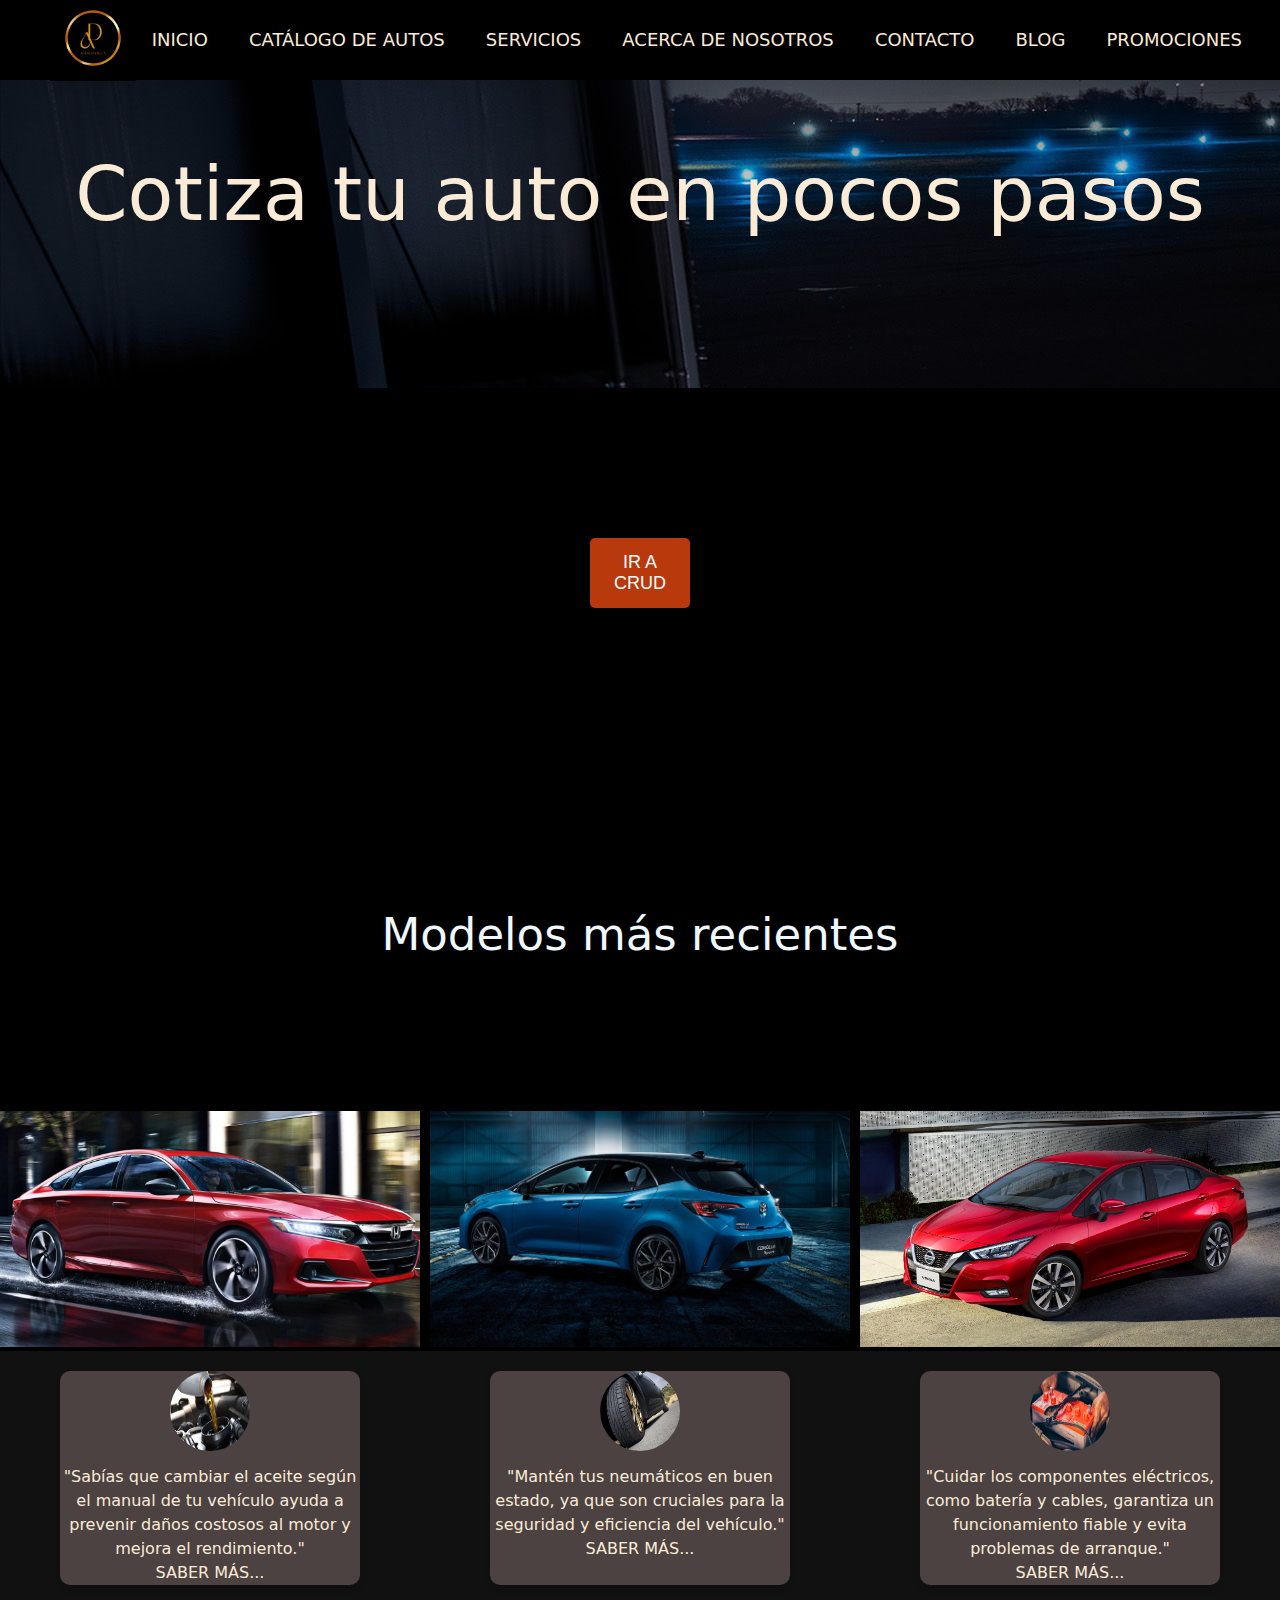
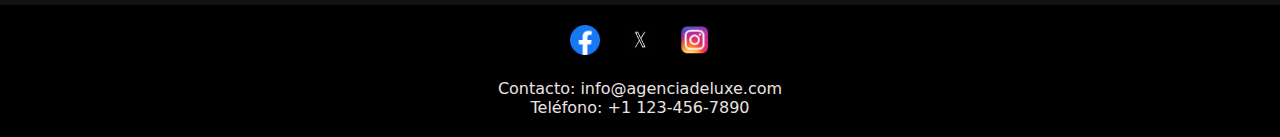
<file: index.html>
<!DOCTYPE html>
<html lang="en">
<head>
    <meta charset="UTF-8">
    <meta name="viewport" content="width=device-width, initial-scale=1.0">
    <link rel="stylesheet" href="index.css">
    <link href="https://cdnjs.cloudflare.com/ajax/libs/font-awesome/5.13.0/css/all.min.css" rel="stylesheet">
    
    <title>Autos Deluxe</title>
</head>
<body>
    <header>
    <nav>
        <input type="checkbox" id="check">
        <label for="check" class="checkbtn">
            <i class="fas fa-bars"></i>
        </label>
        <a href="index.html" class="enlace">
        <img src="img/A.png" alt="Agencia Deluxe" class="logo">
        </a>
        <ul class="nav">
            <li><a href="index.html">Inicio</a></li>
            <li><a href="catalogo.html">Catálogo de autos</a></li>
            <li><a href="servicios.html">Servicios</a></li>
            <li><a href="nosotros.html">Acerca de Nosotros</a></li>
            <li><a href="contacto.html">Contacto</a></li>
            <li><a href="blog.html">Blog</a></li>
            <li><a href="promociones.html">Promociones</a></li>
        </ul>

    </nav>
</header>
    
    <div class="cuerpo">
 
        <a href="servicios.html">
            <p class="titulo">Cotiza tu auto en pocos pasos</p>
            <!-- <button class="cotizar" type="button">Cotiza hoy</button> -->
        </a>
    
    </div>
    
    <div class="catalogoCRUD">
        <!-- <p class="titulo3">Visita nuestro catálogo (APP CRUD)</p> -->
        <a href="catalogo.html">
            <button class="cotizar" type="button">IR A CRUD</button>
        </a>
    
    </div>

    <p class="titulo2">Modelos más recientes</p>
    <div class="modeloos_recientes">
       
        <div class="elemento1"> <img src="img/hondaAC2021.webp">
            
            <div class="overlay">
                <a href="catalogo.html"><p>Honda Accord 2021</p></a>
            </div>
    
        </div>
       
        <div class="elemento2"> <img src="img/toyota1.jpeg">
            <div class="overlay">
                <a href="catalogo.html"><p>Toyota Corolla 2022 HatchBack</p></a>
            </div>
        </div>
       
        <div class="elemento3"> <img src="img/versa1.jpg">
            <div class="overlay">
                <a href="catalogo.html"><p>Nissan Versa 2022</p></a>
            </div>
        </div>
    </div>
    <section class="consejos">
        <div class="consejo">
            <img src="img/img2.jpg" alt="cuidado del motor">
            <p>"Sabías que cambiar el aceite según el manual de tu vehículo ayuda a prevenir daños costosos al motor y mejora el rendimiento."</p>
            <a href="blog.html"><p class="blog">SABER MÁS...</p></a>
        </div>
        <div class="consejo">
            <img src="img/img3.jpg" alt="cuidado neumaticos">
            <p>"Mantén tus neumáticos en buen estado, ya que son cruciales para la seguridad y eficiencia del vehículo."</p>
            <a href="blog.html"><p class="blog">SABER MÁS...</p></a>
        </div>
        <div class="consejo">
        <img src="img/img4.avif" alt="cuidados electricos">
        <p>"Cuidar los componentes eléctricos, como batería y cables, garantiza un funcionamiento fiable y evita problemas de arranque."</p>
        <a href="blog.html"><p class="blog">SABER MÁS...</p></a>
        </div>
    </section>

   
    <footer class="footer">
            
        <div class="redes-sociales">
            <a href="https://facebook.com/" target="_blank"><img src="img/fb1.png" alt="Facebook"></a>
            <a href="https://twitter.com/" target="_blank"><img src="img/x.jpeg" alt="Twitter"></a>
            <a href="https://instagram.com/" target="_blank"><img src="img/pngwing.com (1).png" alt="Instagram"></a>
        </div>
        
        <div class="info-contacto">
            <p>Contacto: info@agenciadeluxe.com</p>
            <p>Teléfono: +1 123-456-7890</p>
        </div>
    </footer> 

</body>
</html>
</file>
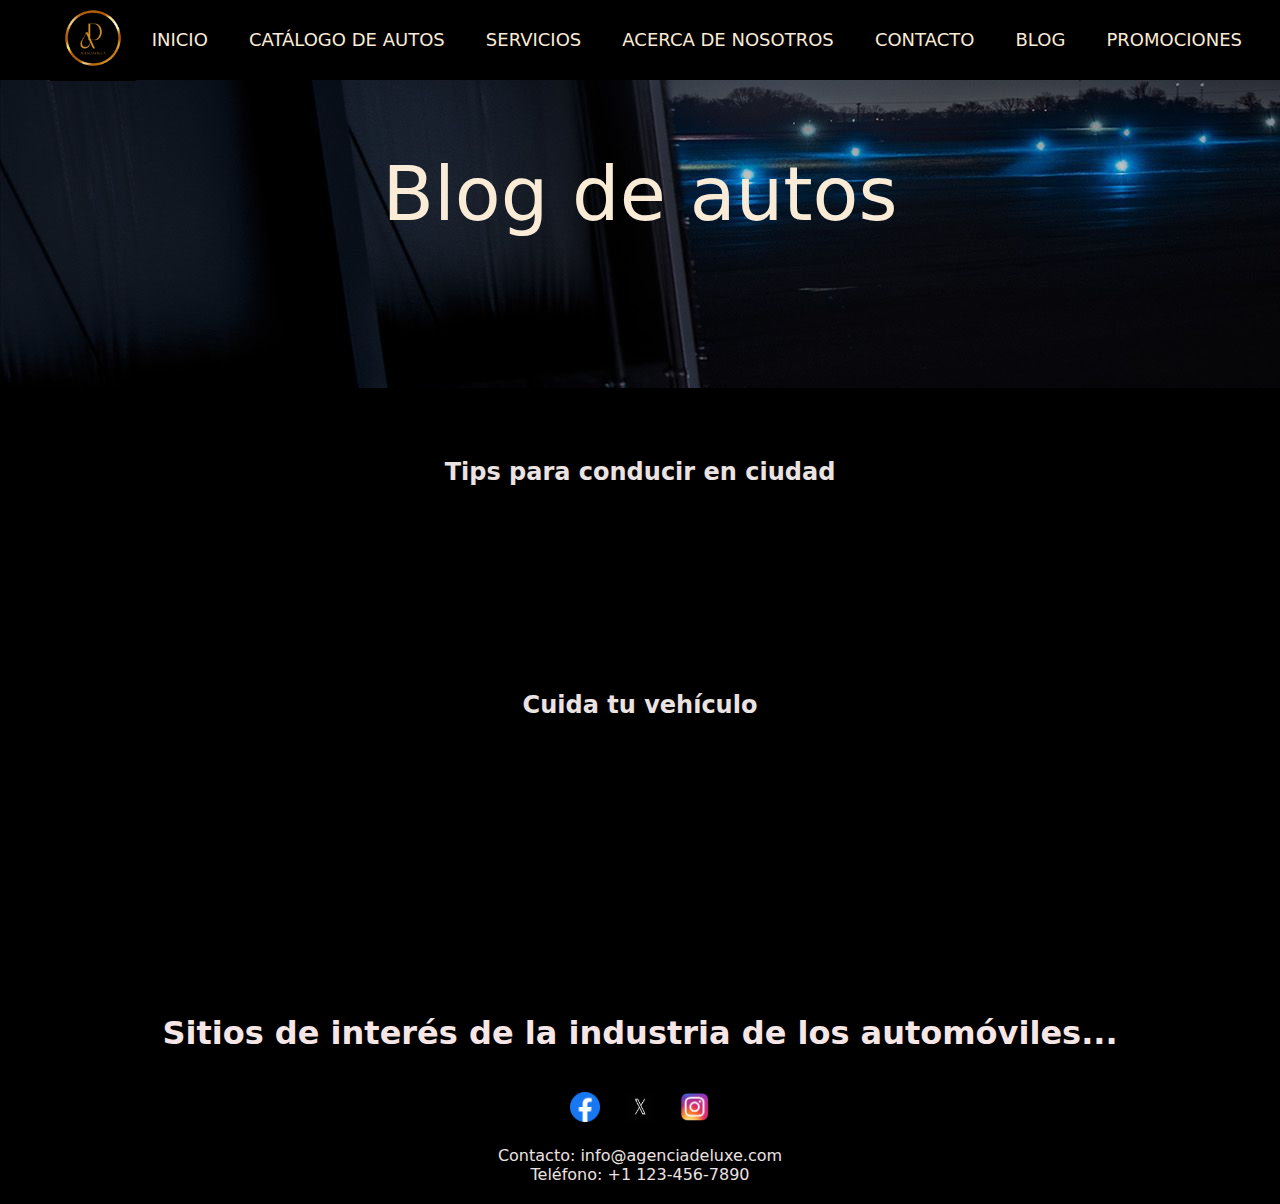
<file: blog.html>
<!DOCTYPE html>
<html lang="en">
<head>
    <meta charset="UTF-8">
    <meta name="viewport" content="width=device-width, initial-scale=1.0">
    <link rel="stylesheet" href="index.css">
    <title>Autos Deluxe</title>
    <link rel="alternate" type="application/rss+xml" title="Últimos Modelos en Stock" href="rss1.xml">
    <link href="https://cdnjs.cloudflare.com/ajax/libs/font-awesome/5.13.0/css/all.min.css" rel="stylesheet">

</head>
<body>
    <header>
        <nav>
            <input type="checkbox" id="check">
            <label for="check" class="checkbtn">
                <i class="fas fa-bars"></i>
            </label>
            <a href="index.html" class="enlace">
            <img src="img/A.png" alt="Agencia Deluxe" class="logo">
            </a>
            <ul class="nav">
                <li><a href="index.html">Inicio</a></li>
                <li><a href="catalogo.html">Catálogo de autos</a></li>
                <li><a href="servicios.html">Servicios</a></li>
                <li><a href="nosotros.html">Acerca de Nosotros</a></li>
                <li><a href="contacto.html">Contacto</a></li>
                <li><a href="blog.html">Blog</a></li>
                <li><a href="promociones.html">Promociones</a></li>
            </ul>
    
        </nav>
    </header>

    <div class="cuerpo">
        <p class="titulo">Blog de autos</p>
    </div>

    <div class="videos">

        <h2>Tips para conducir en ciudad</h2>

        <iframe width="450" height="205" src="https://www.youtube.com/embed/2243U1B6rXQ?si=5PO9a50ETGNba1sO" title="YouTube video player" frameborder="0" allow="accelerometer; autoplay; clipboard-write; encrypted-media; gyroscope; picture-in-picture; web-share" allowfullscreen></iframe>
        
        <h2>Cuida tu vehículo</h2>
        <iframe width="450" height="205" src="https://www.youtube.com/embed/PDS8Ycv0wAQ?si=6viPb1P5s4RBe6ZH" title="YouTube video player" frameborder="0" allow="accelerometer; autoplay; clipboard-write; encrypted-media; gyroscope; picture-in-picture; web-share" allowfullscreen></iframe>
    </div>

    <div class="feedBlog">
        <a  href="feed.xml"><h1>Sitios de interés de la industria de los automóviles...</h1></a>
    </div>    
    <footer class="footer">
            
        <div class="redes-sociales">
            <a href="https://facebook.com/" target="_blank"><img src="img/fb1.png" alt="Facebook"></a>
            <a href="https://twitter.com/" target="_blank"><img src="img/x.jpeg" alt="Twitter"></a>
            <a href="https://instagram.com/" target="_blank"><img src="img/pngwing.com (1).png" alt="Instagram"></a>
        </div>
        
        <div class="info-contacto">
            <p>Contacto: info@agenciadeluxe.com</p>
            <p>Teléfono: +1 123-456-7890</p>
        </div>
    </footer> 
</body>
</html>
</file>
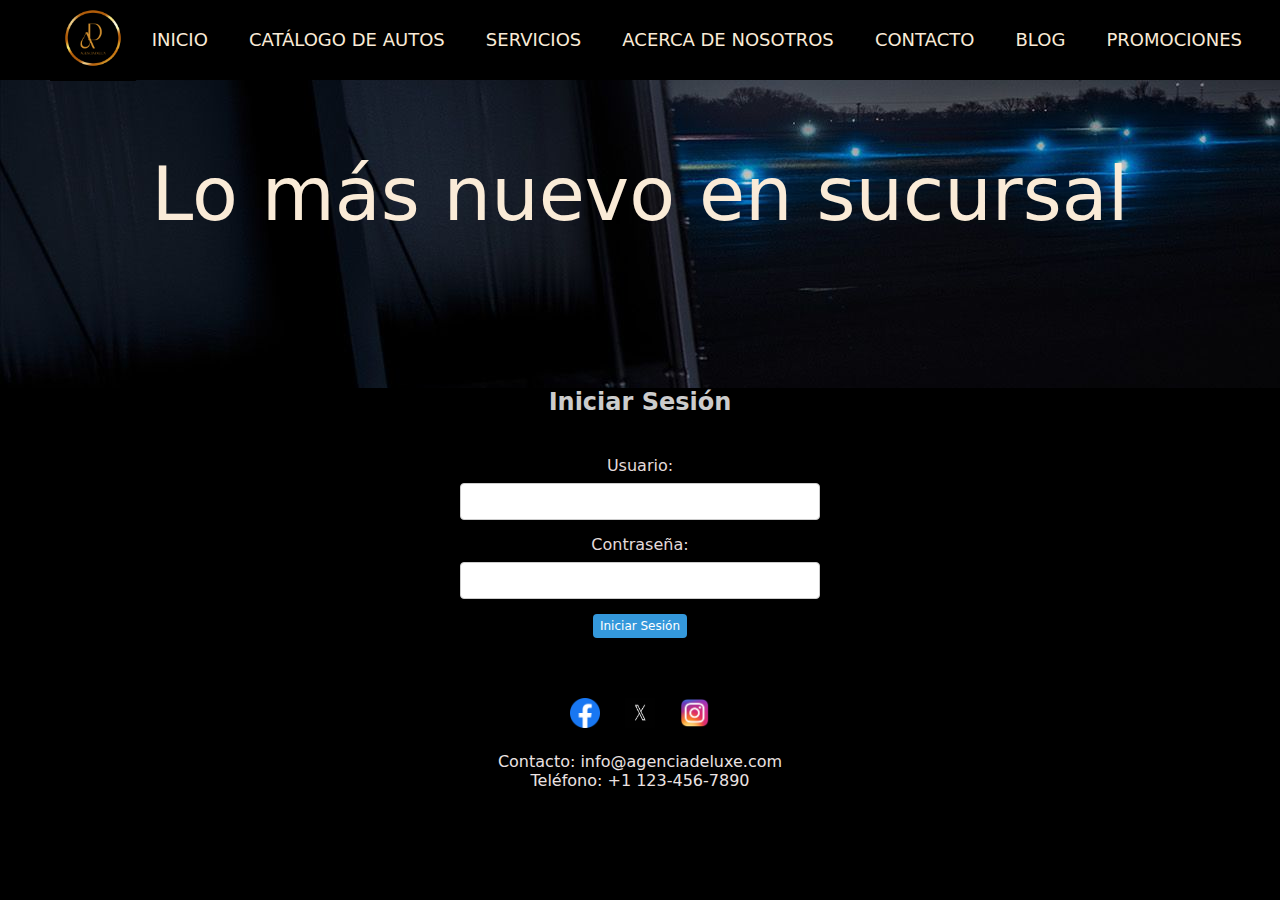
<file: catalogo.html>
<!DOCTYPE html>
<html lang="en">
<head>
    <meta charset="UTF-8">
    <meta name="viewport" content="width=device-width, initial-scale=1.0">
    <link rel="stylesheet" href="index.css">
    <link href="https://cdnjs.cloudflare.com/ajax/libs/font-awesome/5.13.0/css/all.min.css" rel="stylesheet">
    <title>Autos Deluxe</title>
</head>
<body>
    <header>
        <nav>
            <input type="checkbox" id="check">
            <label for="check" class="checkbtn">
                <i class="fas fa-bars"></i>
            </label>
            <a href="index.html" class="enlace">
            <img src="img/A.png" alt="Agencia Deluxe" class="logo">
            </a>
            <ul class="nav">
                <li><a href="index.html">Inicio</a></li>
                <li><a href="catalogo.html">Catálogo de autos</a></li>
                <li><a href="servicios.html">Servicios</a></li>
                <li><a href="nosotros.html">Acerca de Nosotros</a></li>
                <li><a href="contacto.html">Contacto</a></li>
                <li><a href="blog.html">Blog</a></li>
                <li><a href="promociones.html">Promociones</a></li>
            </ul>
    
        </nav>
    </header>
    <script src="app.js"></script>
    
    <div class="cuerpo">
        <p class="titulo">Lo más nuevo en sucursal</p>
    </div>

    <section class="sesionAdmin">
        <div id="loginContenedor">
            <h2>Iniciar Sesión</h2>

            <form id="loginFormulario">
                <label for="usuario">Usuario:</label>
                <input type="text" id="usuario" name="usuario" required><br>
                <label for="password">Contraseña:</label>
                <input type="password" id="password" name="password" required><br>
                <button type="button" onclick="login()">Iniciar Sesión</button>
            </form>
        </div>
    
        <div id="bienvenidaUsuario" >
            <h2>Bienvenido, <span id="usuarioRegistrado"></span>! Ahora tienes acceso como administrador.</h2>
        </div>
        <div id="contenedorCrud">
            <h3>Agregar, actualizar o eliminar autos</h3>
            <form id="formularioAuto">
                <label for="marcaAuto">Marca:</label>
                <input type="text" id="marcaAuto" name="marcaAuto" required><br>
                <label for="modeloAuto">Modelo:</label>
                <input type="text" id="modeloAuto" name="modeloAuto" required><br>
                <label for="anioAuto">Año:</label>
                <input type="text" id="anioAuto" name="anioAuto" required><br>
                <button type="button" onclick="agregarAuto()">Agregar Auto</button>
            </form>
    
    </section>

    <!-- inicia tabla  -->
    <div id="contenedorAutos">
       <p>CATALOGO DE AUTOS</p>
        <table id="tablaCatalogoAutos">
            <thead>
                <tr>
                    <th>Marca</th>
                    <th>Modelo</th>
                    <th>Año</th>
                    <th>Editar</th>
                    <th>Eliminar</th>
                   
                </tr>
            </thead>
            <tbody></tbody>
        </table>
    </div>

    <!-- termina tabla  -->
    <footer class="footer">
        <div class="redes-sociales">
            <a href="https://facebook.com/" target="_blank"><img src="img/fb1.png" alt="Facebook"></a>
            <a href="https://twitter.com/" target="_blank"><img src="img/x.jpeg" alt="Twitter"></a>
            <a href="https://instagram.com/" target="_blank"><img src="img/pngwing.com (1).png" alt="Instagram"></a>
        </div>
        <div class="info-contacto">
            <p>Contacto: info@agenciadeluxe.com</p>
            <p>Teléfono: +1 123-456-7890</p>
        </div>
    </footer>
    
</body>
</html>
</file>
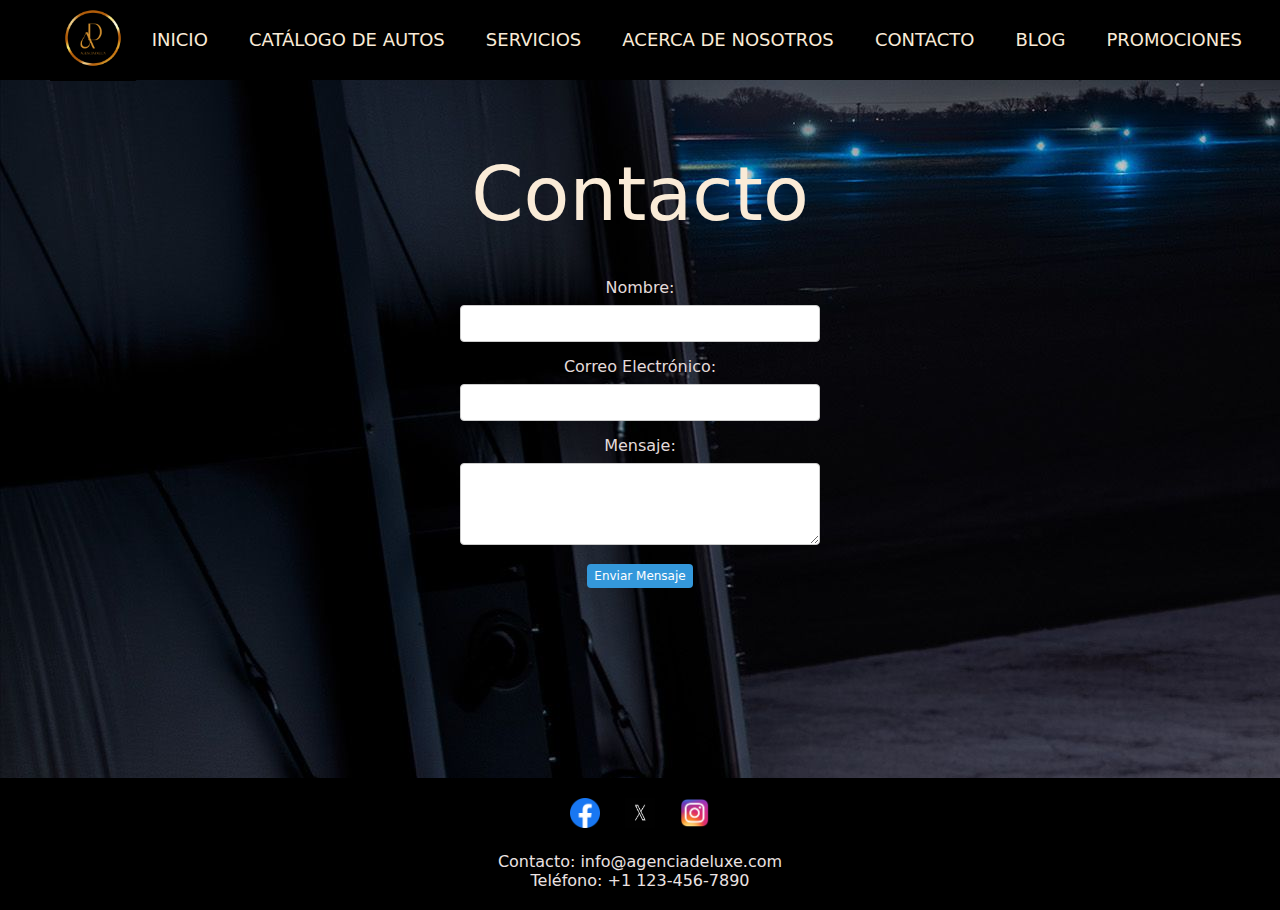
<file: contacto.html>
<!DOCTYPE html>
<html lang="en">
<head>
    <meta charset="UTF-8">
    <meta name="viewport" content="width=device-width, initial-scale=1.0">
    <link rel="stylesheet" href="index.css">
    <link href="https://cdnjs.cloudflare.com/ajax/libs/font-awesome/5.13.0/css/all.min.css" rel="stylesheet">
    <title>Autos Deluxe</title>
</head>
<body>
    <header>
        <nav>
            <input type="checkbox" id="check">
            <label for="check" class="checkbtn">
                <i class="fas fa-bars"></i>
            </label>
            <a href="index.html" class="enlace">
            <img src="img/A.png" alt="Agencia Deluxe" class="logo">
            </a>
            <ul class="nav">
                <li><a href="index.html">Inicio</a></li>
                <li><a href="catalogo.html">Catálogo de autos</a></li>
                <li><a href="servicios.html">Servicios</a></li>
                <li><a href="nosotros.html">Acerca de Nosotros</a></li>
                <li><a href="contacto.html">Contacto</a></li>
                <li><a href="blog.html">Blog</a></li>
                <li><a href="promociones.html">Promociones</a></li>
            </ul>
    
        </nav>
    </header>

    <div class="cuerpo">
        <p class="titulo">Contacto</p>
        <form method="post">
            <label>Nombre:</label>
            <input type="text" id="nombre" name="nombre" required>
    
            <label>Correo Electrónico:</label>
            <input type="email" id="correo" name="correo" required>
    
            <label>Mensaje:</label>
            <textarea id="mensaje" name="mensaje" rows="4" required></textarea>
    
            <button type="submit">Enviar Mensaje</button>
        </form>
    </div>



    <footer class="footer">
            
        <div class="redes-sociales">
            <a href="https://facebook.com/" target="_blank"><img src="img/fb1.png" alt="Facebook"></a>
            <a href="https://twitter.com/" target="_blank"><img src="img/x.jpeg" alt="Twitter"></a>
            <a href="https://instagram.com/" target="_blank"><img src="img/pngwing.com (1).png" alt="Instagram"></a>
        </div>
        
        <div class="info-contacto">
            <p>Contacto: info@agenciadeluxe.com</p>
            <p>Teléfono: +1 123-456-7890</p>
        </div>
    </footer> 
</body>
</html>
</file>
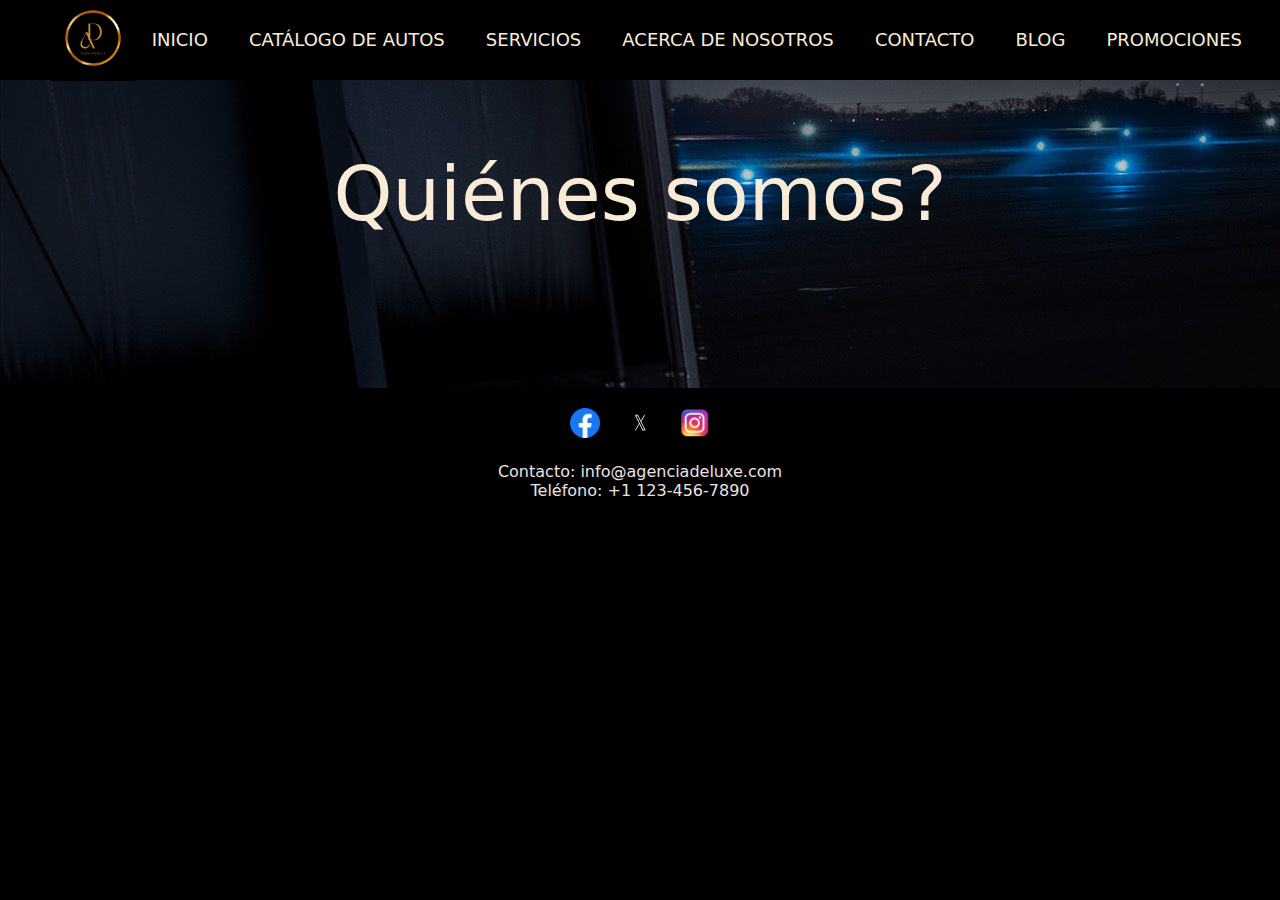
<file: nosotros.html>
<!DOCTYPE html>
<html lang="en">
<head>
    <meta charset="UTF-8">
    <meta name="viewport" content="width=device-width, initial-scale=1.0">
    <link rel="stylesheet" href="index.css">
    <link href="https://cdnjs.cloudflare.com/ajax/libs/font-awesome/5.13.0/css/all.min.css" rel="stylesheet">
    <title>Autos Deluxe</title>
</head>
<body>
    <header>
        <nav>
            <input type="checkbox" id="check">
            <label for="check" class="checkbtn">
                <i class="fas fa-bars"></i>
            </label>
            <a href="index.html" class="enlace">
            <img src="img/A.png" alt="Agencia Deluxe" class="logo">
            </a>
            <ul class="nav">
                <li><a href="index.html">Inicio</a></li>
                <li><a href="catalogo.html">Catálogo de autos</a></li>
                <li><a href="servicios.html">Servicios</a></li>
                <li><a href="nosotros.html">Acerca de Nosotros</a></li>
                <li><a href="contacto.html">Contacto</a></li>
                <li><a href="blog.html">Blog</a></li>
                <li><a href="promociones.html">Promociones</a></li>
            </ul>
    
        </nav>
    </header>

    <div class="cuerpo">
        <p class="titulo">Quiénes somos?</p>
    </div>
    <footer class="footer">
            
        <div class="redes-sociales">
            <a href="https://facebook.com/" target="_blank"><img src="img/fb1.png" alt="Facebook"></a>
            <a href="https://twitter.com/" target="_blank"><img src="img/x.jpeg" alt="Twitter"></a>
            <a href="https://instagram.com/" target="_blank"><img src="img/pngwing.com (1).png" alt="Instagram"></a>
        </div>
        
        <div class="info-contacto">
            <p>Contacto: info@agenciadeluxe.com</p>
            <p>Teléfono: +1 123-456-7890</p>
        </div>
    </footer> 
</body>
</html>
</file>
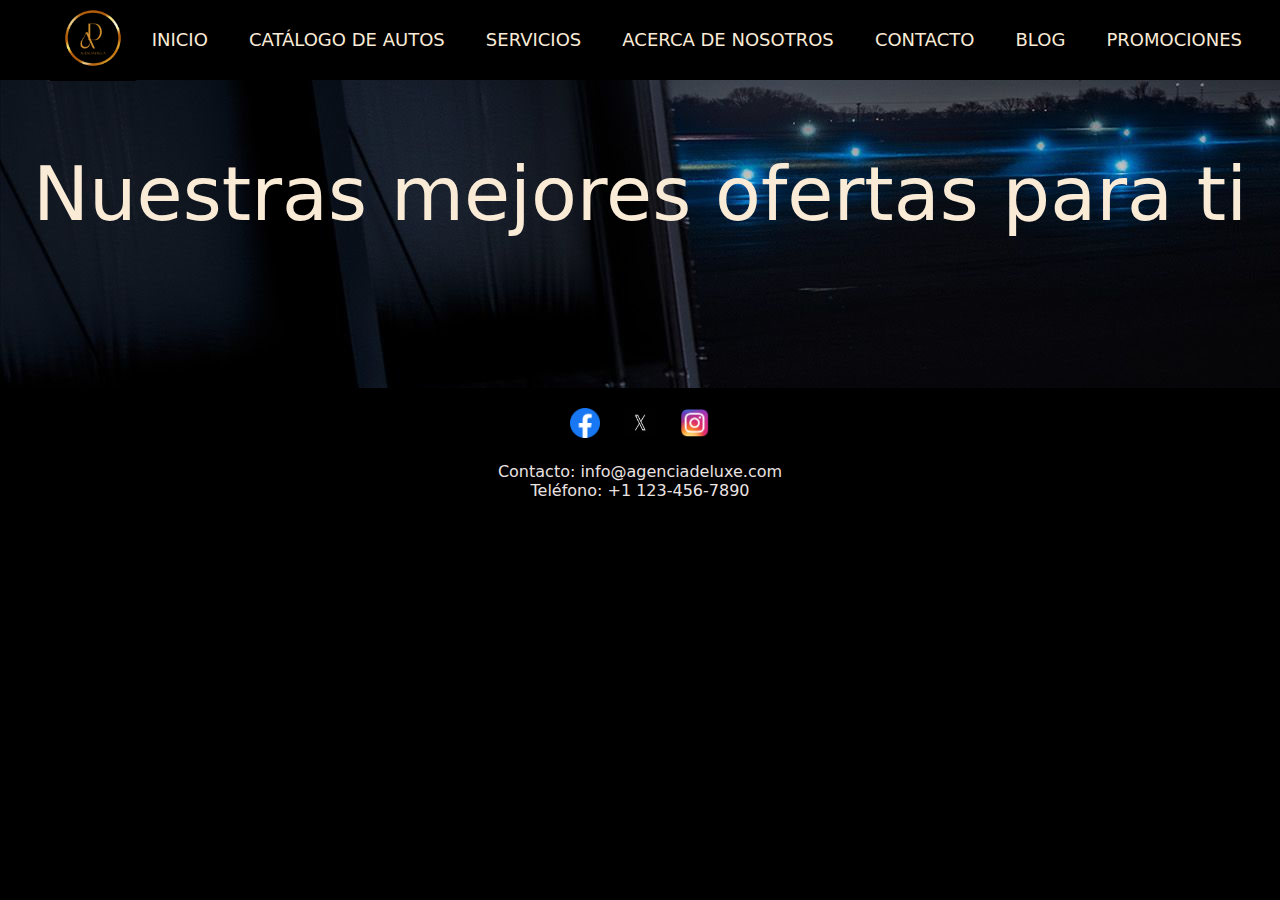
<file: promociones.html>
<!DOCTYPE html>
<html lang="en">
<head>
    <meta charset="UTF-8">
    <meta name="viewport" content="width=device-width, initial-scale=1.0">
    <link rel="stylesheet" href="index.css">
    <link href="https://cdnjs.cloudflare.com/ajax/libs/font-awesome/5.13.0/css/all.min.css" rel="stylesheet">
    <title>Autos Deluxe</title>
</head>
<body>
    <header>
        <nav>
            <input type="checkbox" id="check">
            <label for="check" class="checkbtn">
                <i class="fas fa-bars"></i>
            </label>
            <a href="index.html" class="enlace">
            <img src="img/A.png" alt="Agencia Deluxe" class="logo">
            </a>
            <ul class="nav">
                <li><a href="index.html">Inicio</a></li>
                <li><a href="catalogo.html">Catálogo de autos</a></li>
                <li><a href="servicios.html">Servicios</a></li>
                <li><a href="nosotros.html">Acerca de Nosotros</a></li>
                <li><a href="contacto.html">Contacto</a></li>
                <li><a href="blog.html">Blog</a></li>
                <li><a href="promociones.html">Promociones</a></li>
            </ul>
    
        </nav>
    </header>

    <div class="cuerpo">
        <p class="titulo">Nuestras mejores ofertas para ti</p>

    </div>
    <footer class="footer">
            
        <div class="redes-sociales">
            <a href="https://facebook.com/" target="_blank"><img src="img/fb1.png" alt="Facebook"></a>
            <a href="https://twitter.com/" target="_blank"><img src="img/x.jpeg" alt="Twitter"></a>
            <a href="https://instagram.com/" target="_blank"><img src="img/pngwing.com (1).png" alt="Instagram"></a>
        </div>
        
        <div class="info-contacto">
            <p>Contacto: info@agenciadeluxe.com</p>
            <p>Teléfono: +1 123-456-7890</p>
        </div>
    </footer> 
</body>
</html>
</file>
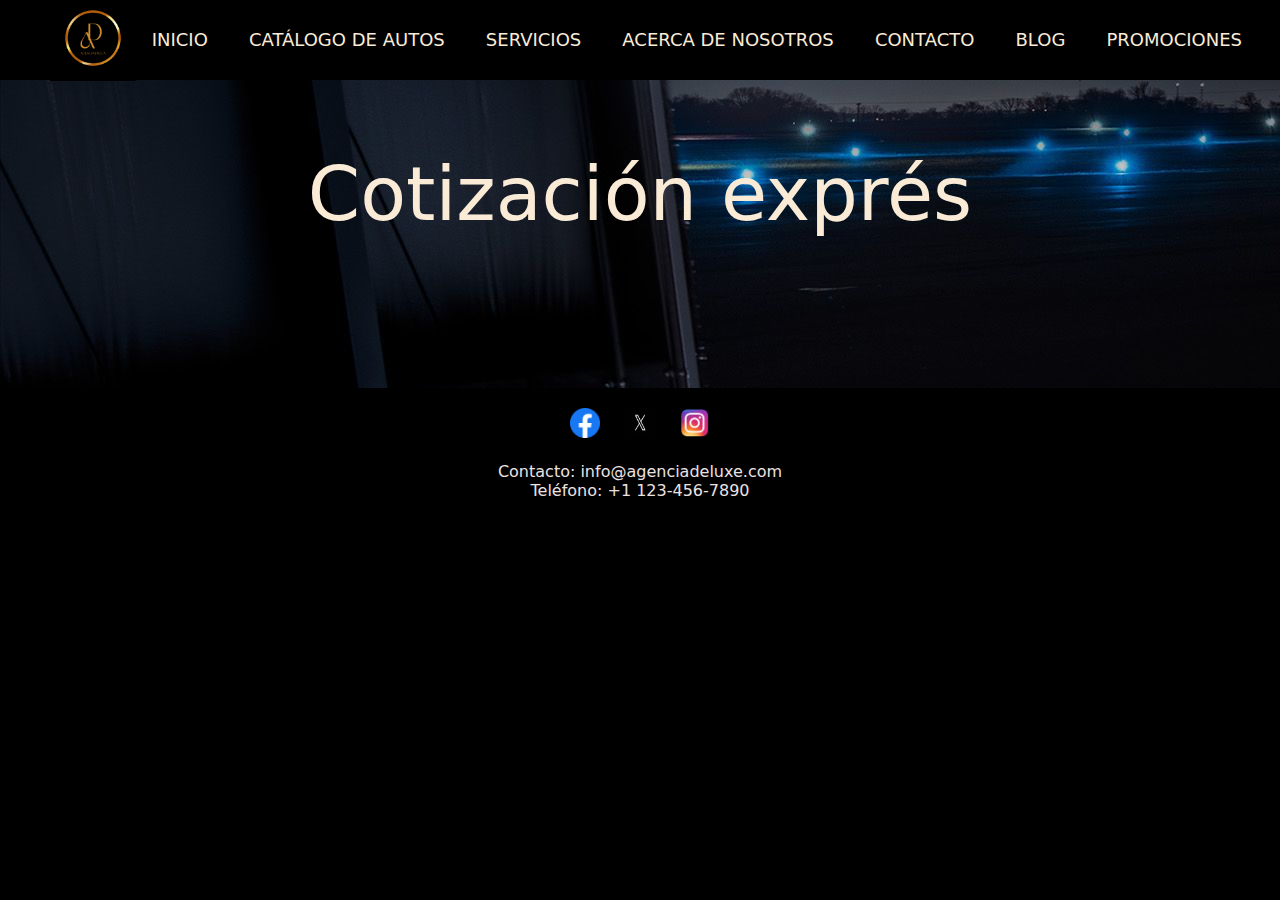
<file: servicios.html>
<!DOCTYPE html>
<html lang="en">
<head>
    <meta charset="UTF-8">
    <meta name="viewport" content="width=device-width, initial-scale=1.0">
    <link rel="stylesheet" href="index.css">
    <link href="https://cdnjs.cloudflare.com/ajax/libs/font-awesome/5.13.0/css/all.min.css" rel="stylesheet">
    <title>Autos Deluxe</title>
</head>
<body>
    <header>
        <nav>
            <input type="checkbox" id="check">
            <label for="check" class="checkbtn">
                <i class="fas fa-bars"></i>
            </label>
            <a href="index.html" class="enlace">
            <img src="img/A.png" alt="Agencia Deluxe" class="logo">
            </a>
            <ul class="nav">
                <li><a href="index.html">Inicio</a></li>
                <li><a href="catalogo.html">Catálogo de autos</a></li>
                <li><a href="servicios.html">Servicios</a></li>
                <li><a href="nosotros.html">Acerca de Nosotros</a></li>
                <li><a href="contacto.html">Contacto</a></li>
                <li><a href="blog.html">Blog</a></li>
                <li><a href="promociones.html">Promociones</a></li>
            </ul>
    
        </nav>
    </header>

    <div class="cuerpo">
        <p class="titulo">Cotización exprés</p>

    </div>
    <footer class="footer">
            
        <div class="redes-sociales">
            <a href="https://facebook.com/" target="_blank"><img src="img/fb1.png" alt="Facebook"></a>
            <a href="https://twitter.com/" target="_blank"><img src="img/x.jpeg" alt="Twitter"></a>
            <a href="https://instagram.com/" target="_blank"><img src="img/pngwing.com (1).png" alt="Instagram"></a>
        </div>
        
        <div class="info-contacto">
            <p>Contacto: info@agenciadeluxe.com</p>
            <p>Teléfono: +1 123-456-7890</p>
        </div>
    </footer> 
</body>
</html>
</file>
<file: index.css>
@import url('https://fonts.googleapis.com/css2?family=Oswald:wght@500&display=swap');

*{
    box-sizing: border-box;
    font-family: system-ui, -apple-system, BlinkMacSystemFont, 'Segoe UI', Roboto, Oxygen, Ubuntu, Cantarell, 'Open Sans', 'Helvetica Neue', sans-serif;
    list-style-type: none;
    margin: 0px;
    padding: 0;
   
}

body{
    background-color:rgb(0, 0, 0);
    
}

/* Estilos para todos los enlaces */
a {
    color: inherit;
    text-decoration: none;
}

/* Estilo al pasar el mouse por encima de los enlaces */
a:hover {
    color: rgb(197, 185, 20);
}

/* Estilos para el encabezado */
header{
    position: absolute;
    width: 100%;
    z-index: 1000;
}

nav {
    background: #000000;
    height: 80px;
    width: auto;

}
nav ul {
    float: right; 
    margin-right: 20px;
   


}

nav ul li{
display: inline-block; 
margin: 0 5px;  
line-height: 80px;
}


nav ul li a{
    color:antiquewhite;
    font-size: 18px;
    padding: 7px 13px;
    text-transform: uppercase;
    
}

.enlace{
    padding: 20px 50px;
    position: absolute;
    
}
    
.logo{
    height:86px;  
    margin-top: -25px;
   
}

.checkbtn{
    
    color: aliceblue;
    cursor: pointer;
    display: none;
    float: right;
    font-size: 30px;
    line-height: 80px;
    margin-right: 40px;
    
}

#check{
    display: none;
}


/* Estilos para la sección de cuerpo */
.cuerpo {
    background-image: url(img/img1.jpg);
    background-size:auto;
    background-color: black;
    flex-direction: column;
    gap: 10px;
    padding: 150px 20px; /* Ajustado el espacio interno para tamaños más pequeños */
    text-align: center;
}

/* Estilos para el título */
.titulo {
    color: antiquewhite;
    font-size: 75px;
}

.catalogoCRUD {
    
    background-size:auto;
    background-color: black;
    flex-direction: column;
    gap: 10px;
    padding: 150px 20px; /* Ajustado el espacio interno para tamaños más pequeños */
    text-align: center;
}

.titulo3 {
    color: antiquewhite;
    font-size: 50px;
} 

/* Estilos para el botón "Cotizar" */
.cotizar {
    border-radius: 5px;
    border-width: 0px;
    background-color: rgb(183, 57, 12);
    font-family: Impact, Haettenschweiler, 'Arial Narrow Bold', sans-serif;
    font-size: large;
    height: 70px;
    width: 100px;
}



/* Esta seccion corresponde a los autos mas recientes */
.titulo2{

    background-color: black;
    color: aliceblue;
    display: flex;
    font-size:45px;
    gap: 400px;
    height: 100%;
    justify-content: center;
    padding: 150px;
    text-align: center;

}
.modeloos_recientes {
    align-items: center;
    background-color: black;
    display: grid;
    gap: 3px;
    grid-template-columns: repeat(3, 1fr);
    justify-items: center;
    
}

.modeloos_recientes {
    display: grid;
    gap: 10px;
    grid-template-columns: repeat(3, 1fr);

}

.modeloos_recientes .elemento1, .modeloos_recientes .elemento2,.modeloos_recientes .elemento3 {
    overflow: hidden;
    position: relative;

}

.modeloos_recientes .elemento1 img, .modeloos_recientes .elemento2 img,.modeloos_recientes .elemento3 img {

    height: auto;
    transition: transform 0.3s ease;
    width: 100%;

}

.modeloos_recientes .elemento1 .overlay, .modeloos_recientes .elemento2 .overlay, .modeloos_recientes .elemento3 .overlay {
    align-items: center;
    background-color: rgba(0, 0, 0, 0.7);
    display: flex;
    height: 100%;
    justify-content: center;
    left: 0;
    opacity: 0;
    position: absolute;
    top: 0;
    transition: opacity 0.3s ease;
    width: 100%;

}

.modeloos_recientes .overlay p {
    color: white;
    font-size: 16px;
    text-align: center;
}

.modeloos_recientes .elemento1:hover .overlay {
    opacity: 1;

}
.modeloos_recientes .elemento2:hover .overlay {
    opacity: 1;

}

.modeloos_recientes .elemento3:hover .overlay {
    opacity: 1;

}

/*consejos cuidado autos*/

.consejos {
    background-color: #121111;
    display: grid;
    gap: 10px;
    grid-template-columns: repeat(3, 1fr); 
  
    text-align: center;
    width: auto;
   
    


}
.consejos a:hover{

    color: rgb(197, 185, 20); /* Color cuando el cursor está sobre el enlace */

    }

.consejo {
    background-color: #4c4242;
    border-radius: 10px;
    box-shadow: 0px 4px 6px rgba(0, 0, 0, 0.1);
    color: antiquewhite;
    margin: 20px auto ;
    max-width: 300px;
    

}

.consejo img {
    border-radius: 50%;
    height: 80px;
    margin-bottom: 10px;
    width: 80px;
}

.consejo p {
    font-size: 16px;
    line-height: 1.5;
}

/* seccion de footer */
.footer {
    background-color: #000000;
    color: #ebe2e2;
    padding: 20px;
    text-align: center;

}

.redes-sociales {
    margin-bottom: 20px;
}

.redes-sociales a {
    display: inline-block;
    margin: 0 10px;
}

.redes-sociales img {

    height: 30px;
    width: 30px;
}


  /* elemntos de la pagina BLOG */
.feedBlog{
    color:#f7e6e6;
    display: flex;

    justify-content: center;
    padding: 20px;
    text-align: center;
    }


.videos{
    align-items: center;
    color: #ebe2e2;
    display: flex;
    flex-direction: column;
    padding: 70px;
    text-align: center;
}

/* Contenido formulario de CONTACTO */

form {
    
   
    border-radius: 10px;
    box-shadow: 0 0 10px rgba(0, 0, 255, 0); /* Sombras iniciales */
    margin: 20px auto;
    max-width: 400px;
    padding: 20px;
   
}

label {
    color: #e4dbdb;
    display: block;
    margin-bottom: 8px;
    
}

input, textarea {

    border: 1px solid #ccc;
    border-radius: 4px;
    box-sizing: border-box;
    outline: none;
    margin-bottom: 15px;
    padding: 10px;
    transition: border-color 0.3s;
    width: 100%;
}

input:hover, textarea:hover {
    border-color: #3498db;
}

input:focus, textarea:focus {
    border-color: #3498db;
    box-shadow: 0 0 10px rgba(0, 0, 255, 0.5); /* Sombras al enfocar */
}

button {
    background-color: #3498db;
    border: none;
    border-radius: 4px;
    color: #fff;
    cursor: pointer;
    font-size: 16px;
    padding: 10px 15px;
}

button:hover {
    background-color: #2980b9;
}


/* Contenedor de panel de control: inicio de sesion y catalogo CRUD */
.sesionAdmin{
    color: #ccc;
    text-align: center;


}

/* Estilos para el contenedor del panel de control */
 #bienvenidaUsuario {
    display: none;
  
    font-weight: bold;
    margin: 20px;
} 

/* Estilos para el contenedor del formulario CRUD */
#contenedorCrud {
    display: none;
    margin-top: 20px;
}

/* Estilos para el formulario CRUD */
#formularioAuto label {
    display: block;
    margin-bottom: 10px;
}

#formularioAuto input {
   
    margin-bottom: 10px;
    width: 100%;
}

 

/* bontones eliminar y actualizar */
button {
    
    font-size: 12px; 
    padding: 5px 7px; 
   
}


#contenedorAutos{

    margin: 50px;
    color: #e4dbdb;
    display: none;
    text-align: center;
    font-size: x-large;
}

/*ESTILOS TABLA*/

#tablaCatalogoAutos {
    width: 100%;
    border-collapse: collapse;
}

#tablaCatalogoAutos th, #tablaCatalogoAutos td {
    border: 1px solid #000;
    padding: 8px;
    text-align: center; /* Centra el contenido */
    color:#e4dede;
    background-color: #4c4242;
}

#tablaCatalogoAutos th {
    background-color: #f0f0f0; /* Cambia el color de fondo de las celdas de encabezado */
    color: #000000;
}


  


/* Disenio responsive */
@media screen and (max-width: 1200px) {

    /* estilos para HEADER */
    .checkbtn{
        display:block;
    }
    
    nav ul{
       
        background-color: rgb(154, 100, 30);
        
       
        height: 100vh;
     

        left: -100%; /*ESCONDE LA LISTA A LA IZQUIERDA*/
        
    
        position:fixed;
    
        text-align: left;
        top: 0px;
        transition: all 0.5s;
        width: 50%;
        
    }
    
    nav ul li{
        display:block;
        line-height: 30px;
        margin: 50px 0;
        text-align: center;
        justify-content: center;
        justify-items: center;
    
    }
    
    nav ul li a{
        font-size: 20px;
    }
    
    /*al activar un check vinculado a icono de barras cambia el parametro de left y a parece menú*/
    #check:checked ~ ul{ 
        left: 0;
    }
    
    /*ESTILOS PARA CUERPO DE SITIO*/
    .cuerpo {
        background-image: url(img/img1.jpg);
       
    }
    .cuerpo p{
        font-size: xx-large;
        max-width: 100%;
        text-align: center;
    }

    .catalogoCRUD p{
        font-size: xx-large;
        max-width: 100%;
        text-align: center;
    }
            
    .titulo2{
        font-size: xx-large;
    }
    .modeloos_recientes{
        
        display: flex;
        flex-direction: column;
        max-width: 100%;
        padding: 5%;
    }
           
    .consejos{
        display: flex;
        flex-direction: column;
                
    }
    #tablaCatalogoAutos {
        font-size: 12px; 

    }
    #tablaCatalogoAutos th, #tablaCatalogoAutos td {
        padding: 4px; 
    }

}
</file>
